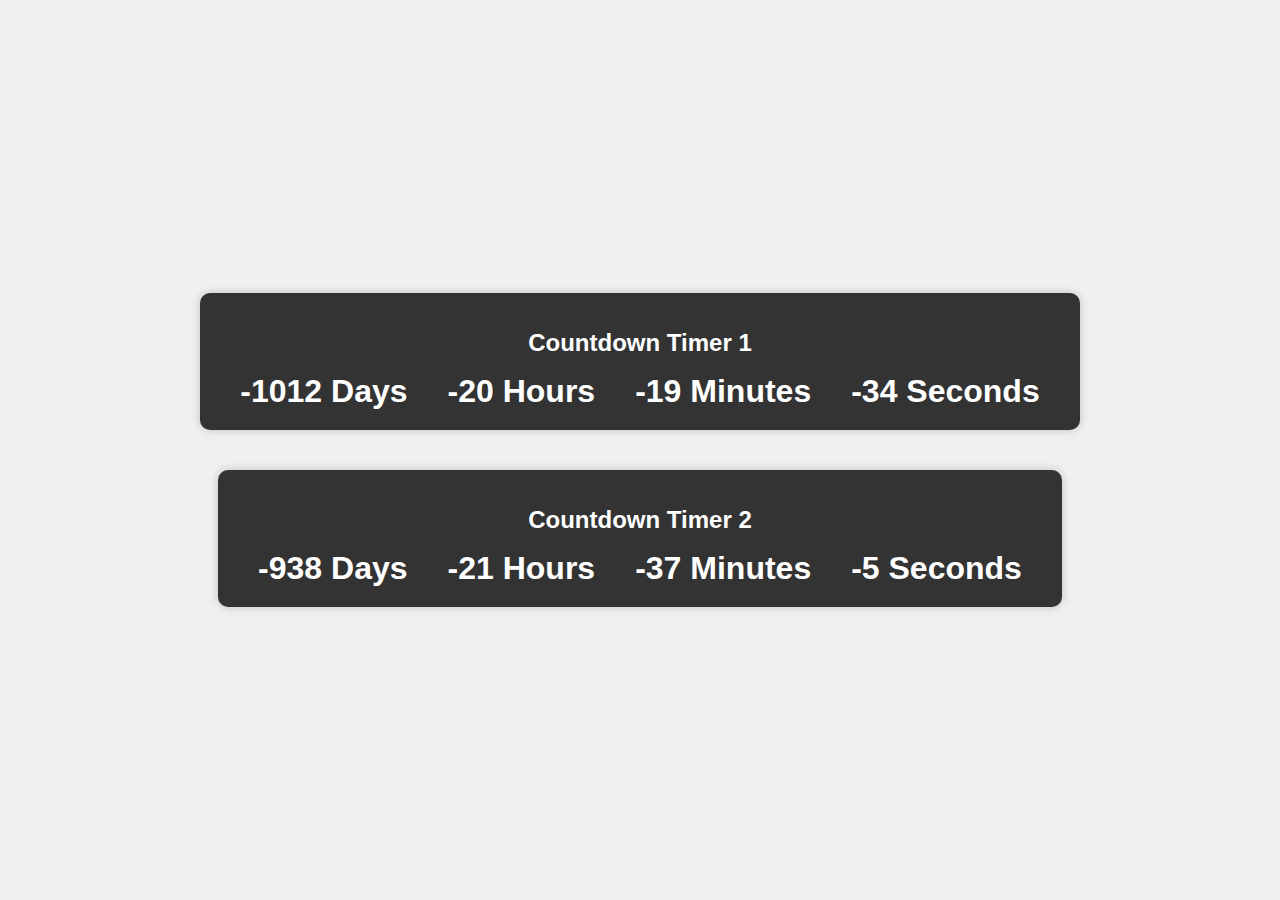
<file: Age Calculator/index.html>
<!DOCTYPE html>
<html>
<head>
    <title>Two Countdown Timers</title>
    <link rel="stylesheet" type="text/css" href="styles.css">
</head>
<body>
    <div class="countdown-container">
        <h1>Countdown Timer 1</h1>
        <div class="countdown" id="countdown1">
            <!-- Countdown items go here -->
        </div>
    </div>

    <div class="countdown-container">
        <h1>Countdown Timer 2</h1>
        <div class="countdown" id="countdown2">
            <!-- Countdown items go here -->
        </div>
    </div>

    <script src="script.js"></script>
</body>
</html>
</file>
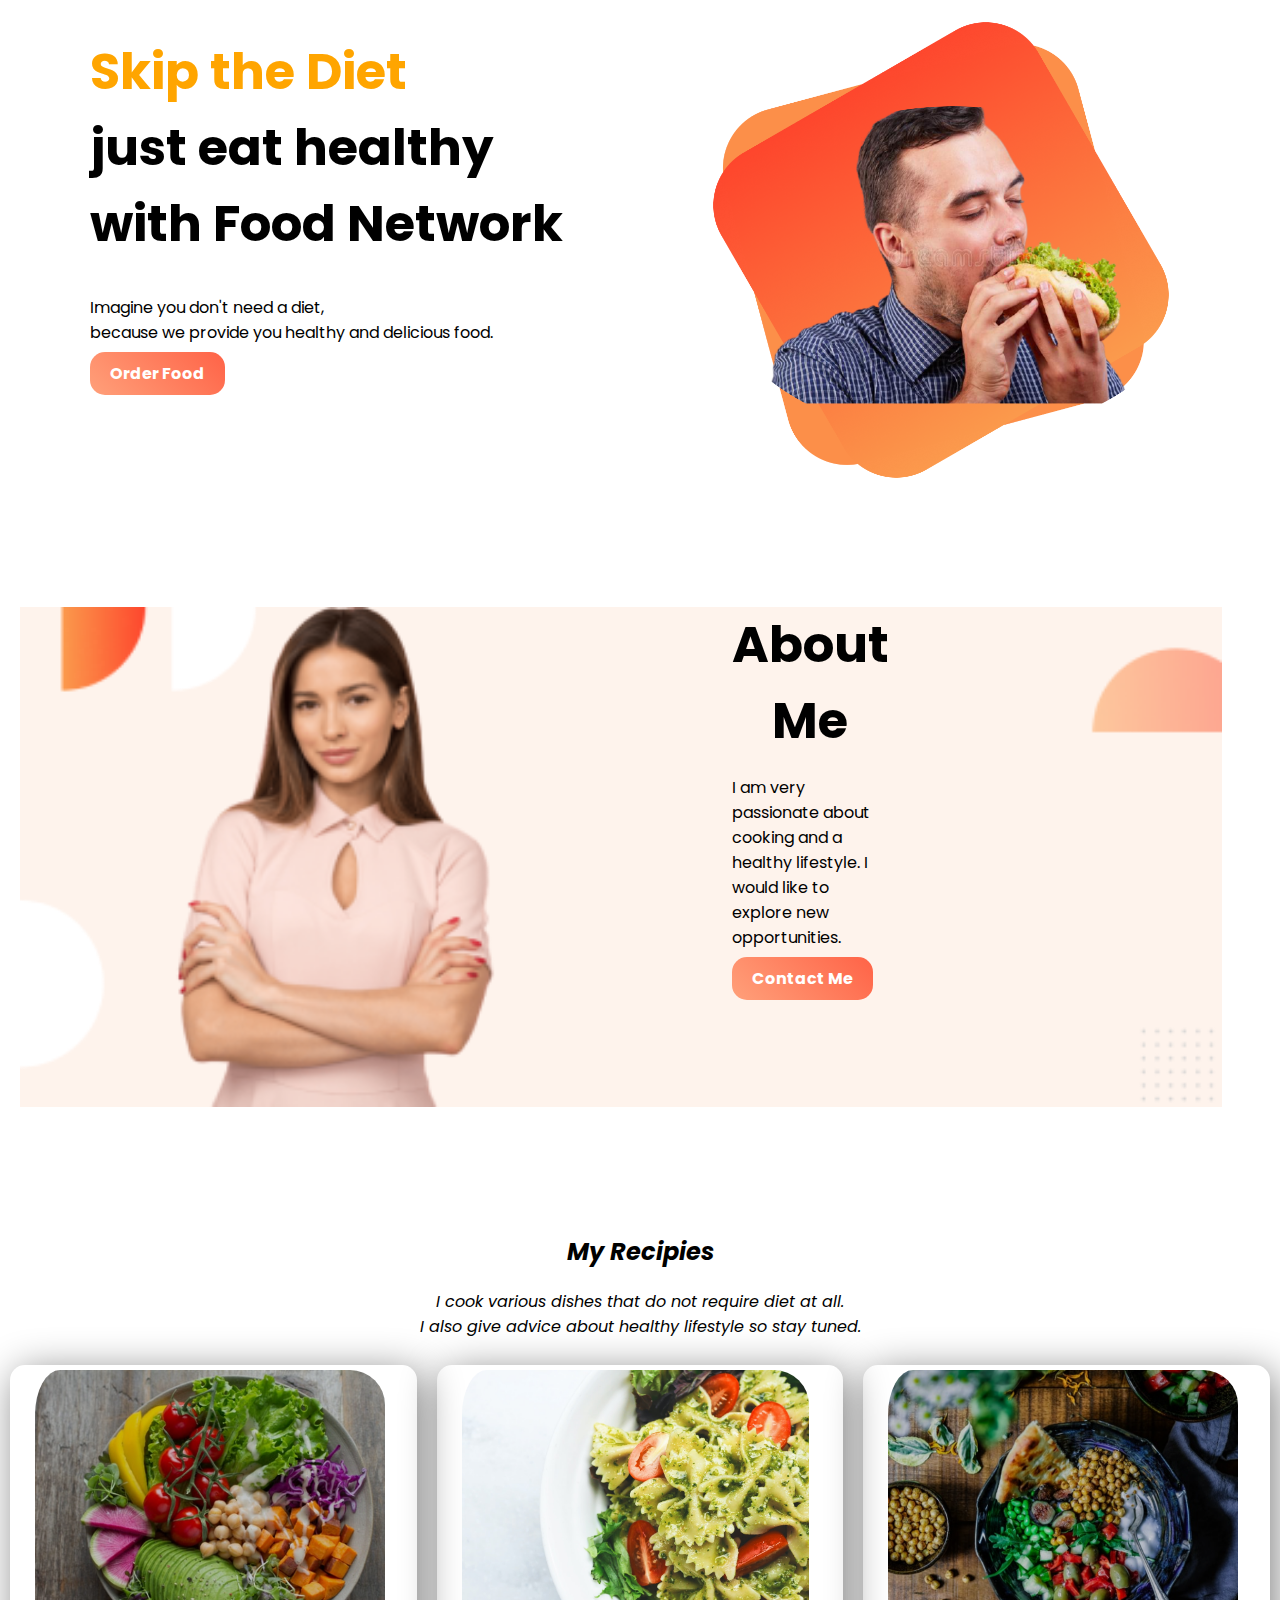
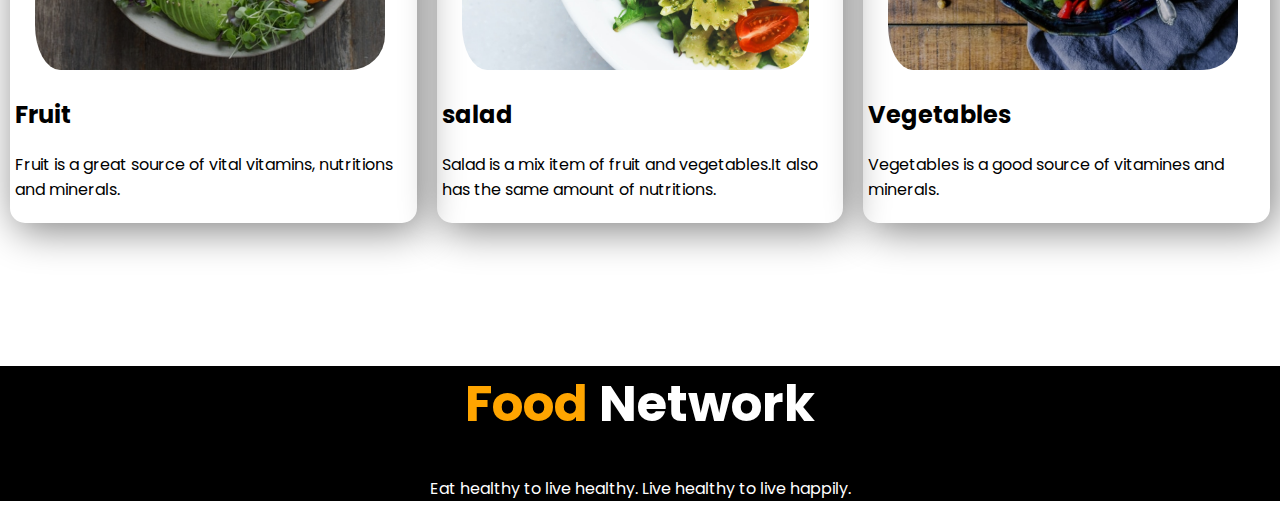
<file: food-network/index.html>
<!DOCTYPE html>
<html lang="en">
<head>
    <meta charset="UTF-8">
    <meta http-equiv="X-UA-Compatible" content="IE=edge">
    <meta name="viewport" content="width=device-width, initial-scale=1.0">
    <title>food-network</title>
    <link href="https://fonts.googleapis.com/css?family=Poppins&display=swap" rel="stylesheet">
    <link rel="stylesheet" href="style.css">
</head>
<body>

    <section class="flexible-container">
        <div class="half-width">
            <h1> <span>Skip the Diet</span>
                <br>
                just eat healthy 
                <br>
                with Food Network
            </h1>
            <p>
                Imagine you don't need a diet,
                <br>
                because we provide you healthy and delicious food.
            </p>
            <a class="link-button" target="blank" href="https://www.linkedin.com/in/sihabsayeed/">Order Food</a>
        </div>
        <div class="half-width">
            <img src="images/food-eating.png">
        </div>
    </section>
    <section class="banner-image flexible-container">
        <div class="half-width">
            <img src="images/female.png">
        </div>
        <div class="text-correction">
                <h1 id="about-header">About Me</h1>
            <p>I am very passionate about cooking and a healthy lifestyle. I would like to explore new opportunities.</p>
            <a class="link-button" target="blank" href="https://www.linkedin.com/in/sihabsayeed/">Contact Me</a>
        </div>
    </section>

    <section>
        <div id="recipies">
            <h2>My Recipies</h2>
            <p>
                I cook various dishes that do not require diet at all.
            <br>
                I also give advice about healthy lifestyle so stay tuned.</p>
        </div>
    </section>
    <section>
     <div class="recipie-area flexible-container">
        <div class="recipie-item">
            <img src="images/food/Project Cover5.png" alt="">
            <h2>Fruit</h2>
            <p>Fruit is a great source of vital vitamins, nutritions and minerals.</p>
        </div> 
        <div class="recipie-item">
            <img src="images/food/Project Cover7.png" alt="">
            <h2>salad</h2>
            <p>Salad is a mix item of fruit and vegetables.It also has the same amount of nutritions.</p>
        </div>
        <div class="recipie-item">
            <img src="images/food/Project Cover8.png" alt="">
            <h2>Vegetables</h2>
            <p>Vegetables is a good source of vitamines and minerals.</p>
        </div>
     </div>
    </section>
        <footer>
            <h1> <span>Food</span> Network</h1>
            <p>Eat healthy to live healthy. Live healthy to live happily.</p>
        </footer>
</body>
</html>
</file>
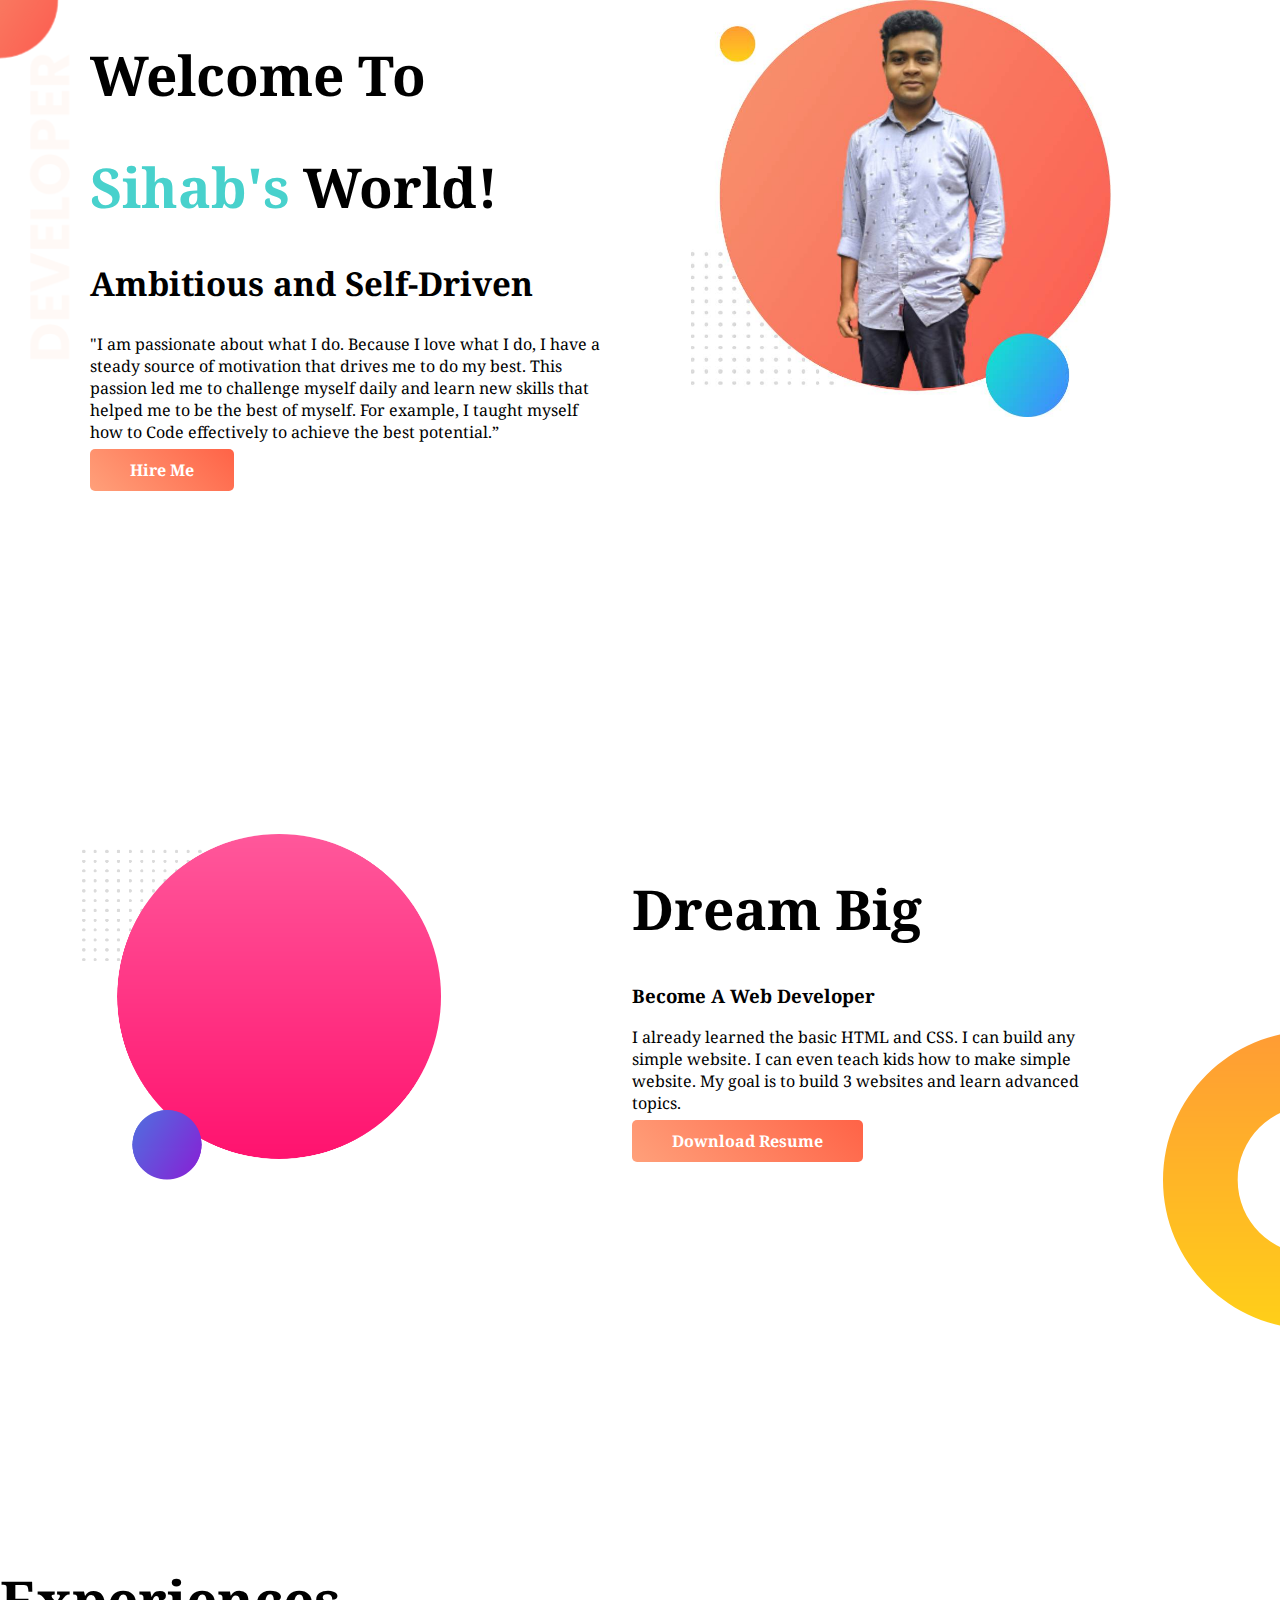
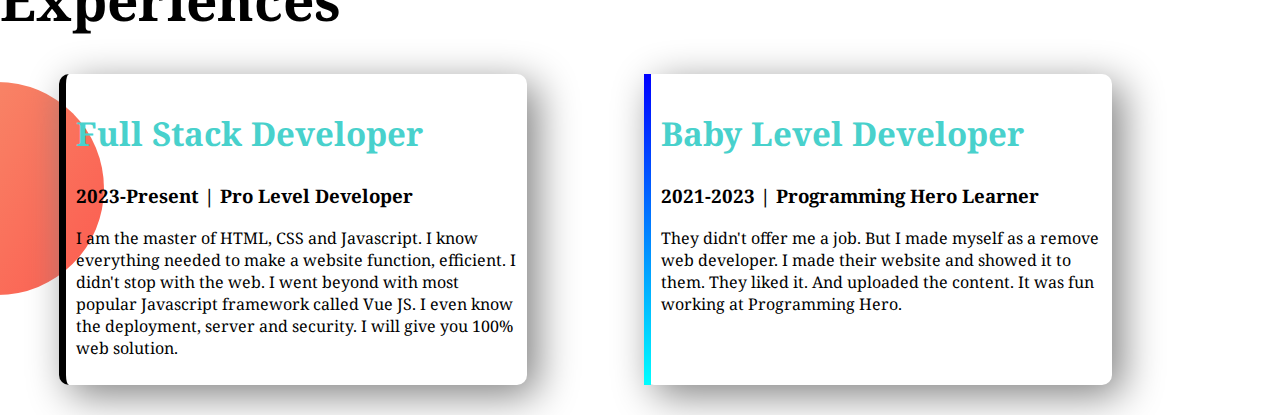
<file: personal-portfolio/index.html>
<!DOCTYPE html>
<html lang="en">
<head>
    <meta charset="UTF-8">
    <meta http-equiv="X-UA-Compatible" content="IE=edge">
    <meta name="viewport" content="width=device-width, initial-scale=1.0">
    <title>Sihab Portfolio</title>
    <link rel="preconnect" href="https://fonts.googleapis.com">
    <link rel="preconnect" href="https://fonts.gstatic.com" crossorigin>
    <link href="https://fonts.googleapis.com/css2?family=Noto+Serif&display=swap" rel="stylesheet">
    <link rel="stylesheet" href="style.css">
</head>
<body>          
    <section class="top-banner flexible-container">
        <div class="half-width">
            <h1>Welcome To</h1>
            <h1> <span class="name-color">Sihab's</span> World!</h1>
            <h2>Ambitious and Self-Driven</h2>
            <p>"I am passionate about what I do. Because I love what I do, I have a steady source of motivation that drives me to do my best. This passion led me to challenge myself daily and learn new skills that helped me to be the best of myself. For example, I taught myself how to Code effectively to achieve the best potential.”</p>
            <a class="link-button" target="blank" href="https://www.linkedin.com/in/sihabsayeed/">Hire Me</a>
        </div>
        <div class="half-width">
            <img src="images/sihab-image.jpg" alt="">
        </div>
    </section>
    <section class="dream-big flexible-container">
        <div class="half-width">
            <img src="images/my-bg2.png" alt="">
        </div>
        <div class="half-width">
            <h1>Dream Big</h1>
            <h3>Become A Web Developer</h3>
            <p>I already learned the basic HTML and CSS. I can build any simple website. I can even teach kids how to make simple website. My goal is to build 3 websites and learn advanced topics.</p>
            <a class="link-button" target="blank" href="https://www.linkedin.com/in/sihabsayeed/">Download Resume</a>
        </div>
    </section>

    <section class="experience-area">
        <h1>Experiences</h1>
        <div class="flexible-container">
            <div id="pro-dev" class="experience-item">
                <h2 class="name-color">Full Stack Developer</h2>
                <h3>2023-Present | Pro Level Developer</h3>
                <p>I am the master of HTML, CSS and Javascript. I know everything needed to make a website function, efficient. I didn't stop with the web. I went beyond with most popular Javascript framework called Vue JS. I even know the deployment, server and security. I will give you 100% web solution.</p>
            </div>
    
            <div id="baby-dev" class="experience-item">
                <h2 class="name-color">Baby Level Developer</h2>
                <h3>2021-2023 | Programming Hero Learner</h3>
                <p>They didn't offer me a job. But I made myself as a remove web developer. I made their website and showed it to them. They liked it. And uploaded the content. It was fun working at Programming Hero.</p>
            </div>
        </div>

    </section>

</body>
</html>
</file>
<file: Age Calculator/styles.css>
body {
    font-family: Arial, sans-serif;
    text-align: center;
    background-color: #f0f0f0;
    margin: 0;
    display: flex;
    flex-direction: column;
    justify-content: center;
    align-items: center;
    height: 100vh;
}


.countdown-container {
    background-color: #333;
    color: #fff;
    padding: 20px;
    border-radius: 10px;
    box-shadow: 0px 0px 10px rgba(0, 0, 0, 0.2);
    display: inline-block;
    margin: 20px;
}

.countdown {
    display: flex;
    justify-content: center;
}

.countdown-item {
    font-size: 32px;
    font-weight: bold;
    margin: 0 20px;
}

h1 {
    font-size: 24px;
}
</file>
<file: food-network/style.css>
body {
  margin: 0;
  font-family: "Poppins", sans-serif;
}
h1 {
  font-size: 50px;
}
h1 span {
  color: orange;
}
.flexible-container {
  display: flex;
  padding-bottom: 100px;
}
.banner-image {
  margin-right: 1000px;
}
.half-width {
  width: 40%;
  float: left;
  margin-left: 5%;
  padding-left: 2%;
}
.half-width img {
  height: 500px;
}
.link-button {
  text-decoration: none;
  background: linear-gradient(45deg, lightsalmon, tomato);
  padding: 10px 20px;
  border-radius: 15px;
  color: white;
  font-weight: 700;
}
.text-correction {
  text-align: left;
  margin-left: 600px;
}
#about-header {
  text-align: center;
  margin: auto;
}
#recipies {
  text-align: center;
  font-style: italic;
}
h2 {
  font-size: 28;
}

.recipie-item img {
  max-width: fit-content;
  height: 300px;
  padding-left: 20px;
  border-radius: 35px;
  border-bottom-left-radius: 45px;
  border-top-left-radius: 45px;
}

.recipie-area div {
  float: left;
  width: 33.33%;
  padding: 5px;
  box-shadow: 5px 7px 40px gray;
  height: fit-content;
  margin: 10px;
  border-radius: 15px;
}
footer {
  bottom: 0px;
  width: 100%;
  background-color: black;
  color: white;
  text-align: center;
}
</file>
<file: personal-portfolio/style.css>
body {
  font-family: "Noto Serif", serif;
  margin: 0;
}
h1 {
  font-size: 55px;
}
h2 {
  font-size: 33px;
}
.name-color {
  color: mediumturquoise;
}
.flexible-container {
  display: flex;
}

.half-width {
  width: 40%;
  float: left;
  margin-left: 5%;
  padding-left: 2%;
}
.half-width img {
  height: 50%;
}
.link-button {
  text-decoration: none;
  background: linear-gradient(45deg, lightsalmon, tomato);
  padding: 10px 40px;
  border-radius: 5px;
  color: white;
  font-weight: 700;
}
.top-banner {
  background-image: url(images/top-banner.png);
  background-repeat: no-repeat;
}
.dream-big {
  background-image: url(images/dream-bg.png);
  background-repeat: no-repeat;
  background-position: right;
  padding: 0px 110px 0px 0px;
}
.experience-area {
  background-image: url(images/exp-bg.png);
  background-repeat: no-repeat;
  background-position: left;
  padding: 0px 110px 0px 0px;
}
.experience-item {
  box-shadow: 10px 10px 40px gray;
  width: 80%;
  margin-left: 5%;
  margin-right: 5%;
  margin-bottom: 30px;
  padding: 10px;
  border-radius: 10px;
}
#pro-dev {
  border-left: 7px solid;
  border-image: linear-gradient(salmon tomato);
  border-image-slice: 1;
}
#baby-dev {
  border-left: 7px solid;
  border-image: linear-gradient(blue, cyan);
  border-image-slice: 1;
}
</file>
